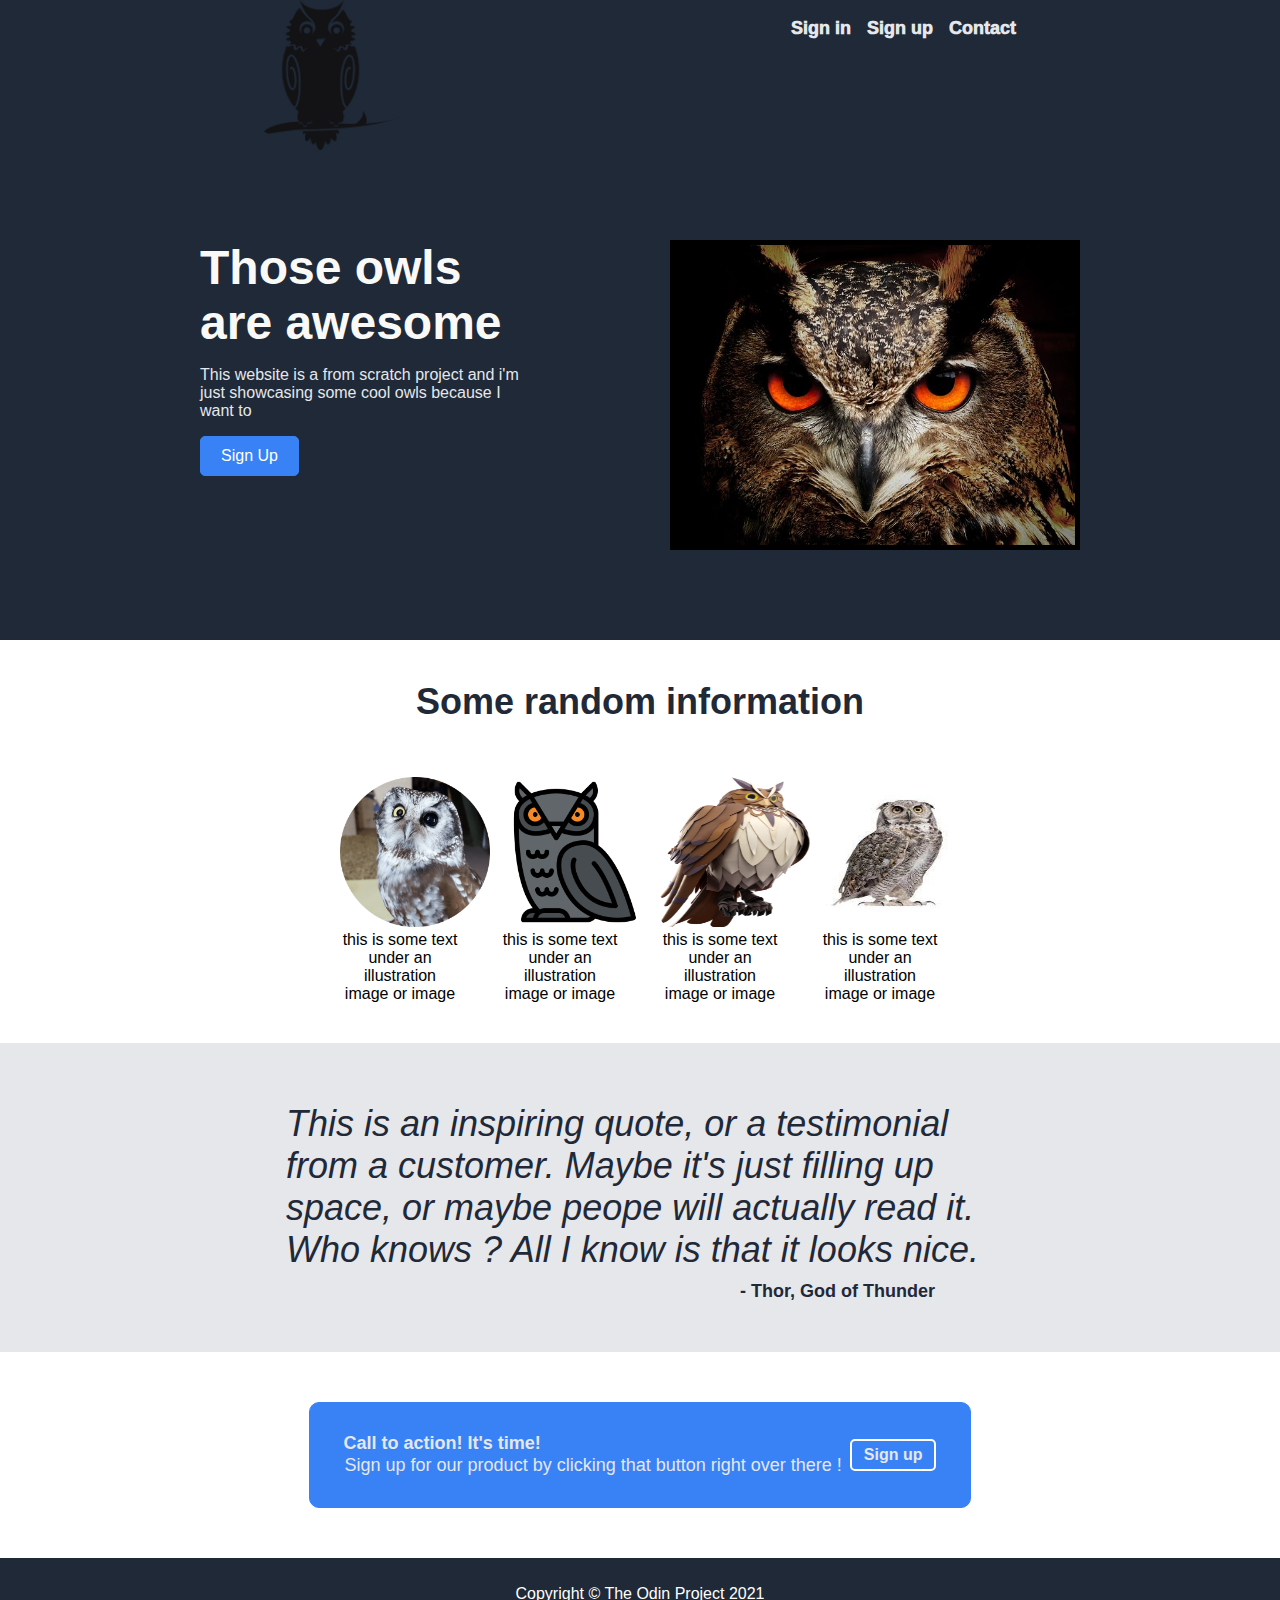
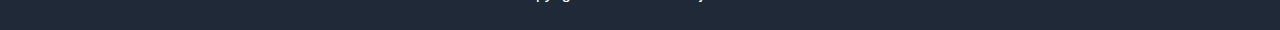
<file: index.html>
<!DOCTYPE html>
<html lang="en">
<head>
    <meta charset="UTF-8">
    <meta http-equiv="X-UA-Compatible" content="IE=edge">
    <meta name="viewport" content="width=device-width, initial-scale=1.0">
    <title>Awesome Website</title>
    <link rel="stylesheet" href="style.css">
</head>
<body>
    <div class="main">
        <div class="header">
            <img src="img/owl-logo.png" class="logo">
            <div class="links">
                <ul>
                    <li><a href=#>Sign in</a></li>
                    <li><a href=#>Sign up</a></li>
                    <li><a href=#>Contact</a></li>
                </ul>
            </div>
        </div>
        <div class="upper">
            <div class="title">
                <h1>Those owls are awesome</h1>
                <p>This website is a from scratch project and i'm just showcasing some cool owls because I want to</p>
                <button class="button1">Sign Up</button>
            </div>
            <img src="img/owl-head.jpg" class="title-img">
        </div>
        <div class="middle">
            <h1>Some random information</h1>
            <div class="container">
                <div class="box">
                    <img src="img/owl1.png" class="image">
                    <div class="caption">this is some text under an illustration image or image</div>
                </div>
                <div class="box">
                    <img src="img/owl2.png" class="image">
                    <div class="caption">this is some text under an illustration image or image</div>
                </div>
                <div class="box">
                    <img src="img/owl3.png" class="image">
                    <div class="caption">this is some text under an illustration image or image</div>
                </div>
                <div class="box">
                    <img src="img/owl4.jpeg" class="image">
                    <div class="caption">this is some text under an illustration image or image</div>
                </div>
            </div>
        </div>
        <div class="quote">
            <div class="main-quote">This is an inspiring quote, or a testimonial from a customer. Maybe it's just filling up space, 
            or maybe peope will actually read it. Who knows ? All I know is that it looks nice.
            </div>
        <div class="author">- Thor, God of Thunder</div>
        </div>
        <div class="lower">
        <div class="signup">
            <div class="signup-text">Call to action! It's time!
                <p>Sign up for our product by clicking that button right over there !</p>
            </div>
            <button class="button2">Sign up</button>
        </div>
        </div>
    </div>
    <footer>
        Copyright © The Odin Project 2021
    </footer>
</body>
</html>
</file>
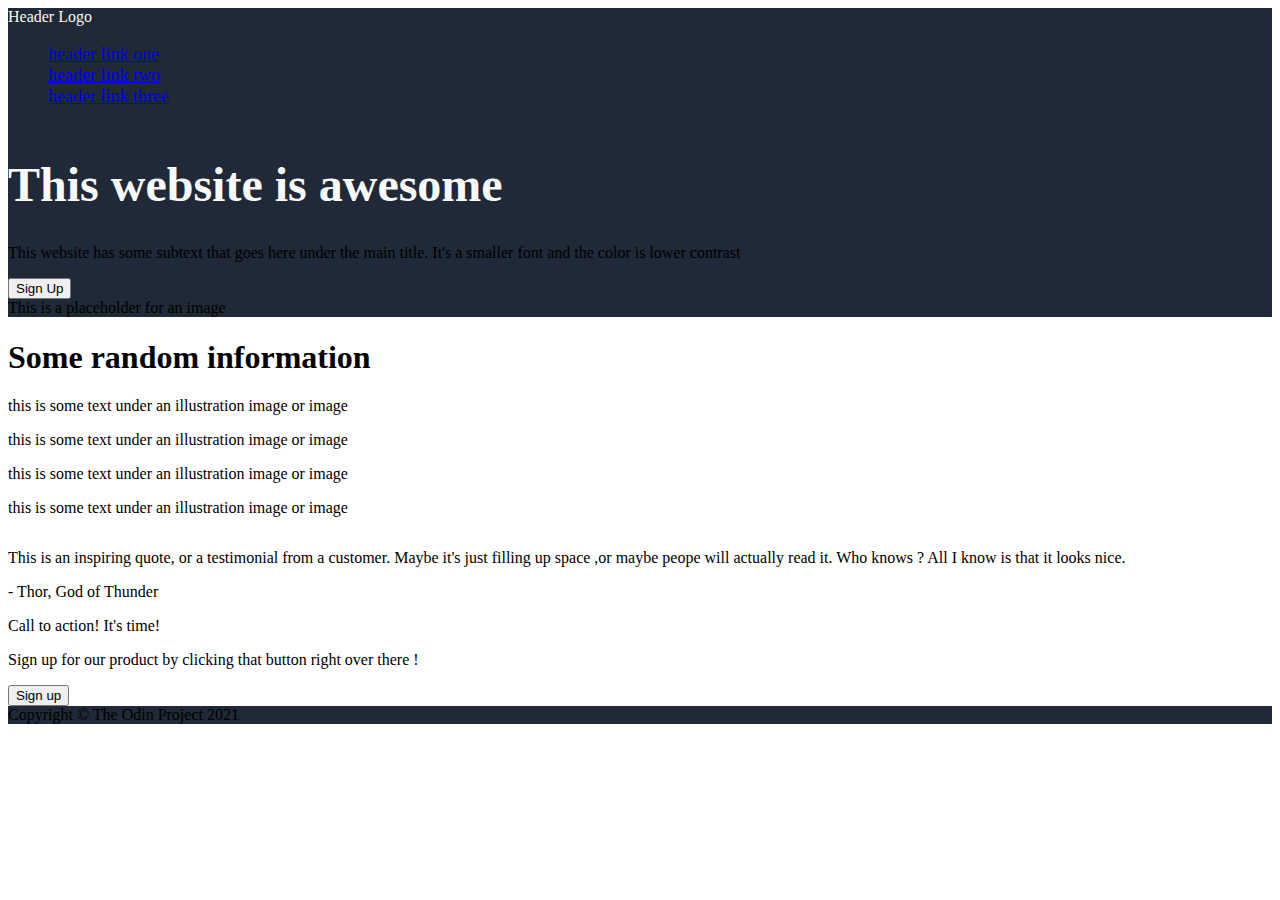
<file: model/index.html>
<!DOCTYPE html>
<html lang="en">
<head>
    <meta charset="UTF-8">
    <meta http-equiv="X-UA-Compatible" content="IE=edge">
    <meta name="viewport" content="width=device-width, initial-scale=1.0">
    <title>Awesome Website</title>
    <link rel="stylesheet" href="style.css">
</head>
<body>
    <div class="main">
        <div class="header">
            <div class="logo">Header Logo</div>
            <div class="links">
                <ul>
                    <li><a href=#>header link one</a></li>
                    <li><a href=#>header link two</a></li>
                    <li><a href=#>header link three</a></li>
                </ul>
            </div>
        </div>
        <div class="upper">
            <div class="title">
                <h1>This website is awesome</h1>
                <p>This website has some subtext that goes here under the main title. It's a smaller font and the color is lower contrast</p>
                <button class="button1">Sign Up</button>
            </div>
            <div class="title-img">This is a placeholder for an image</div>
        </div>
        <div class="middle">
            <h1>Some random information</h1>
            <div class="container">
                <div class="image"><p>this is some text under an illustration image or image</p></div>
                <div class="image"><p>this is some text under an illustration image or image</p></div>
                <div class="image"><p>this is some text under an illustration image or image</p></div>
                <div class="image"><p>this is some text under an illustration image or image</p></div>
            </div>
        </div>
        <div class="quote"><p>This is an inspiring quote, or a testimonial from a customer. Maybe it's just filling up space
            ,or maybe peope will actually read it. Who knows ? All I know is that it looks nice.
        </p>
        <p>- Thor, God of Thunder</p>
        </div>
        <div class="lower">
            <div class="signup">
                <div class="signup-text">Call to action! It's time!
                    <p>Sign up for our product by clicking that button right over there !</p>
                </div>
                <button class="button2">Sign up</button>
            </div>
        </div>
        <div class="footer">
            Copyright © The Odin Project 2021
        </div>
    </div>
</body>
</html>
</file>
<file: style.css>
/* * {
    border: 2px solid blue;
}  */

body {
    margin: 0;
    display: flex;
    flex-direction: column;
    flex: 1;
    min-height: 100vh;
    box-sizing: border-box;
}
.main {
    display: flex;
    flex-direction: column;
    height: 100vh;
    min-height: 100vh;
    flex: 1;
    font-family: -apple-system, BlinkMacSystemFont, 'Segoe UI', Roboto, Oxygen, Ubuntu, Cantarell, 'Open Sans', 'Helvetica Neue', sans-serif;
}

.upper, .header, footer {
    background-color: #1F2937;
    display: flex;
}

.upper {
    justify-content: space-evenly;
    padding: 90px;
    gap: 30px;
    color:#E5E7EB;
}

.container {
    display: flex;
    gap: 20px;
    padding: 20px;
    padding-bottom: 50px;
    margin-bottom: 50px;
    align-items: center;
}

.middle h1 {
    font-size: 36px;
    font-weight: 900;
    color: #1F2937;
}

.image {
    height: 150px;
    width: 150px;
    border-radius: 12px;
}

.quote {
    background-color: #E5E7EB;
    display: flex;
    flex-direction: column;
    justify-content: center;
    align-items: center;
    padding: 50px;
}

.main-quote {
    width: 60%;
    font-style: italic;
    font-size: 36px;
    font-weight: lighter;
    color: #1F2937;
    padding: 10px 120px;
    justify-content: flex-end;
}

.author {
    width: 50%;
    font-size: 18px;
    color: #1F2937;
    font-weight: 900;
    text-align: right;
}

.header {
    justify-content: space-around;
    margin: 0;
    padding: 0 90px;
    align-items: center;
}

.middle {
    display: flex;
    flex-direction: column;
    justify-content: center;
    align-items: center;
    padding: 16px;
}

.title {
    display: flex;
    flex-direction: column;
    text-align: start;
    width: 30%;
}
.title-img {
    background-color: #e5e7eb94;
    width: 400px;
    color: black;
    text-align: center;
    border:5px solid black;
}
.title h1 {
    font-weight:900;
    font-size: 48px;
    margin: 0;
}

.title button {
    align-self: flex-start;
    color: white;
    border: 1px solid #3882F6;
    background-color: #3882f6;
    padding: 10px 20px;
    border-radius: 5px;
    font-family: -apple-system, BlinkMacSystemFont, 'Segoe UI', Roboto, Oxygen, Ubuntu, Cantarell, 'Open Sans', 'Helvetica Neue', sans-serif;
    font-size: 16px;
}

.title h1, .logo {
    color: #F9FAF8;
    font-weight: bold;
}

.links, .logo {
    color: #E5E7EB;
    text-decoration: none;
}

.links {
    font-size: 18px;
    align-self: flex-start;
}

.logo {
    height: 150px;
}

ul {
    list-style-type: none;
    display: flex;
    gap: 16px;
}

a {
    text-decoration: none;
    color:#E5E7EB;
    font-size: 18px;
    font-weight: 1000;
}

footer {
    height: 72px;
    justify-content: center;
    align-items: center;
    color: white;
    font-family: -apple-system, BlinkMacSystemFont, 'Segoe UI', Roboto, Oxygen, Ubuntu, Cantarell, 'Open Sans', 'Helvetica Neue', sans-serif;
}

.lower {
    display: flex;
    justify-content: center;
    align-items: center;
    flex: 1;
    padding: 20px 40px;
}

.box {
    width: 120px;
    height: 120px;
    margin: 10px;
    margin-bottom: 30px;
}

.caption {
    text-align: center;
}

.signup {
    display: flex;

    border: 1px solid #3882F6;
    border-radius: 10px;
    justify-content: space-around;
    align-items: center;
    padding: 30px;
    background-color: #3882F6;
    margin: 30px 60px;
    width: 50%;
    color: #E5E7EB;
    font-size: 18px;
}

.button2 {
    border: 2px solid white;
    background-color: #3882F6;
    padding: 5px 12px;
    border-radius: 5px;
    color: #E5E7EB;
    font-weight: 900;
    font-size: 16px;
}

.signup-text p {
    margin: 1px;
    font-weight: 300;
}

.signup-text {
    font-weight: bold;
}
</file>
<file: model/style.css>
/* * {
    border: 1px solid lightblue;
} */

.main {
    display: flex;
    flex-direction: column;
}

.upper, .header, .footer {
    background-color: #1F2937;
}

.title h1 {
    font-weight:bolder;
    font-size: 48px;
}

.title h1, .logo {
    color: #F9FAF8;
}

.links {
    font-size: 18px;
    color: #E5E7EB;
    text-decoration: none;
}

ul {
    list-style-type: none;
    text-decoration: none;
}
</file>
